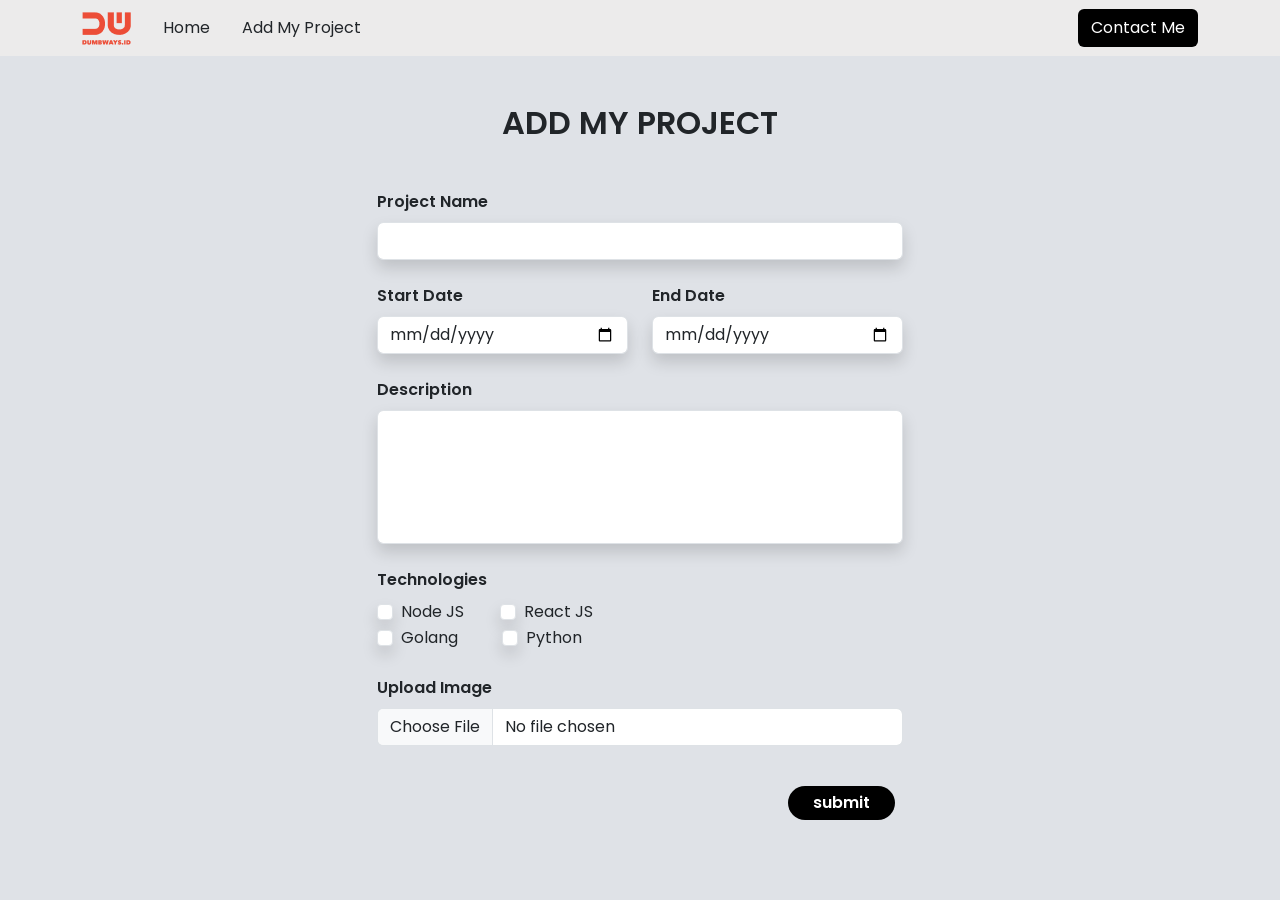
<file: Day 15 - Auth and Session/views/addProject.html>
<!DOCTYPE html>
<html lang="en">
<head>
    <meta charset="UTF-8">
    <meta http-equiv="X-UA-Compatible" content="IE=edge">
    <meta name="viewport" content="width=device-width, initial-scale=1.0">
    <title>Personal Web | Add Project</title>

    <!-- font awesome-->
    <link rel="stylesheet" href="https://cdnjs.cloudflare.com/ajax/libs/font-awesome/6.3.0/css/all.min.css" integrity="sha512-SzlrxWUlpfuzQ+pcUCosxcglQRNAq/DZjVsC0lE40xsADsfeQoEypE+enwcOiGjk/bSuGGKHEyjSoQ1zVisanQ==" crossorigin="anonymous" referrerpolicy="no-referrer" />

    <!-- font -->
    <link rel="preconnect" href="https://fonts.googleapis.com">
    <link rel="preconnect" href="https://fonts.gstatic.com" crossorigin>
    <link href="https://fonts.googleapis.com/css2?family=Poppins:wght@300;500;700&display=swap" rel="stylesheet">

    <!-- style css -->
    <link href="https://cdn.jsdelivr.net/npm/bootstrap@5.3.0-alpha3/dist/css/bootstrap.min.css" rel="stylesheet" integrity="sha384-KK94CHFLLe+nY2dmCWGMq91rCGa5gtU4mk92HdvYe+M/SXH301p5ILy+dN9+nJOZ" crossorigin="anonymous">

    
</head>
<body style="background-color: #dfe2e7; font-family: 'Poppins';">
    
    <!-- start navbar -->
    <nav class="navbar navbar-expand-lg d-flex" style="background-color: #ecebeb;">
        <div class="container">
            <img src="../public/images/logo.png" alt="logo">

            <!-- hamburger menu -->
            <button class="navbar-toggler border-0" type="button" data-bs-toggle="collapse" data-bs-target="#navbarSupportedContent" aria-controls="navbarSupportedContent" aria-expanded="false" aria-label="Toggle navigation">
                <span class="navbar-toggler-icon"></span>
            </button>
            <!-- hamburger menu -->

            <div class="collapse navbar-collapse" id="navbarSupportedContent">
                <ul class="navbar-nav">
                    <li class="nav-item me-3 ms-lg-4">
                        <a class="nav-link text-dark" href="/">Home</a>
                    </li>
                    <li class="nav-item">
                        <a class="nav-link text-dark" href="/showProject">Add My Project</a>
                    </li>
                </ul>
                <button class="btn bg-black ms-auto text-white" type="submit"><a href="/contact" class="nav-link">Contact Me</a></button>
            </div>
        </div>
    </nav>
    <!-- end navbar -->

    <form action="/addProject" method="post" enctype="multipart/form-data">
        <div class="form">
            <div class="container w-75" style="max-width: 550px;">
                <p class="h2 fw-semibold text-center pt-5">ADD MY PROJECT</p>
                <div class="mb-3 mt-5 fw-semibold">
                    <label for="projectName" class="form-label">Project Name</label>
                    <input type="text" class="form-control bg-white shadow" id="projectName" name="projectName">
                </div>
                <div class="row mb-3 fw-semibold pt-2">
                    <div class="col">
                        <label for="startDate" class="form-label">Start Date</label>
                        <input type="date" name="startDate" class="form-control bg-white shadow" aria-label="startDate" id="startDate">
                    </div>
                    <div class="col">
                        <label for="endDate" class="form-label">End Date</label>
                        <input type="date" name="endDate" class="form-control bg-white shadow" aria-label="endDate" id="endDate">
                    </div>
                </div>
                <div class="mb-3 fw-semibold">
                    <label for="desc" class="form-label mt-2">Description</label>
                    <textarea class="form-control bg-white shadow" name="desc" id="desc" rows="5" style="resize:none;"></textarea>
                </div>

                <div>
                    <!-- top -->
                    <div>
                        <div>
                            <label for="tech" class="form-label fw-semibold mt-2">Technologies</label>
                        </div>
                        <div class="form-check form-check-inline">
                            <label class="form-check-label" for="tech-one">Node JS</label>
                            <input class="form-check-input border-1 shadow" type="checkbox" name="nodeJs" id="tech-one"
                                value="NodeJs">
                        </div>
                        <div class="form-check form-check-inline ms-3">
                            <label class="form-check-label" for="tech-two">React JS</label>
                            <input class="form-check-input border-1 shadow" type="checkbox" name="reactJs" id="tech-two"
                                value="ReactJs">
                        </div>
                    </div>
                    <!-- end top -->

                    <!-- bottom -->
                    <div>
                        <div class="form-check form-check-inline">
                            <label class="form-check-label" for="tech-four">Golang</label>
                            <input class="form-check-input border-1 shadow" type="checkbox" id="tech-four" name="golang"
                                value="Golang">
                        </div>
                        <div class="form-check form-check-inline ms-4">
                            <label class="form-check-label" for="tech-three">Python</label>
                            <input class="form-check-input border-1 shadow" type="checkbox" id="tech-three" name="python"
                                value="Python">
                        </div>
                    </div>
                    <!-- end bottom -->
                </div>

                <div class="mt-3 fw-semibold pb-3">
                    <label for="upFile" class="form-label mt-2">Upload Image</label>
                    <div>
                        <input class="form-control bg-white " type="file" id="upFile" name="uploadImage">
                    </div>
                </div>
                <div class="d-flex justify-content-end">
                    <button
                        class="btn me-md-2 bg-black text-white rounded-pill mt-4 mb-5 ps-4 pt-1 pb-1 pe-4 fw-semibold"
                        type="submit">submit</button>
                </div>
            </div>
        </div>
        </div>
    </form>
    
    <div id="take"></div>

    <script src="https://cdn.jsdelivr.net/npm/bootstrap@5.3.0-alpha3/dist/js/bootstrap.bundle.min.js" integrity="sha384-ENjdO4Dr2bkBIFxQpeoTz1HIcje39Wm4jDKdf19U8gI4ddQ3GYNS7NTKfAdVQSZe" crossorigin="anonymous"></script>
    <!-- <script src="../public/js/addProject.js"></script> -->

</body>
</html>
</file>
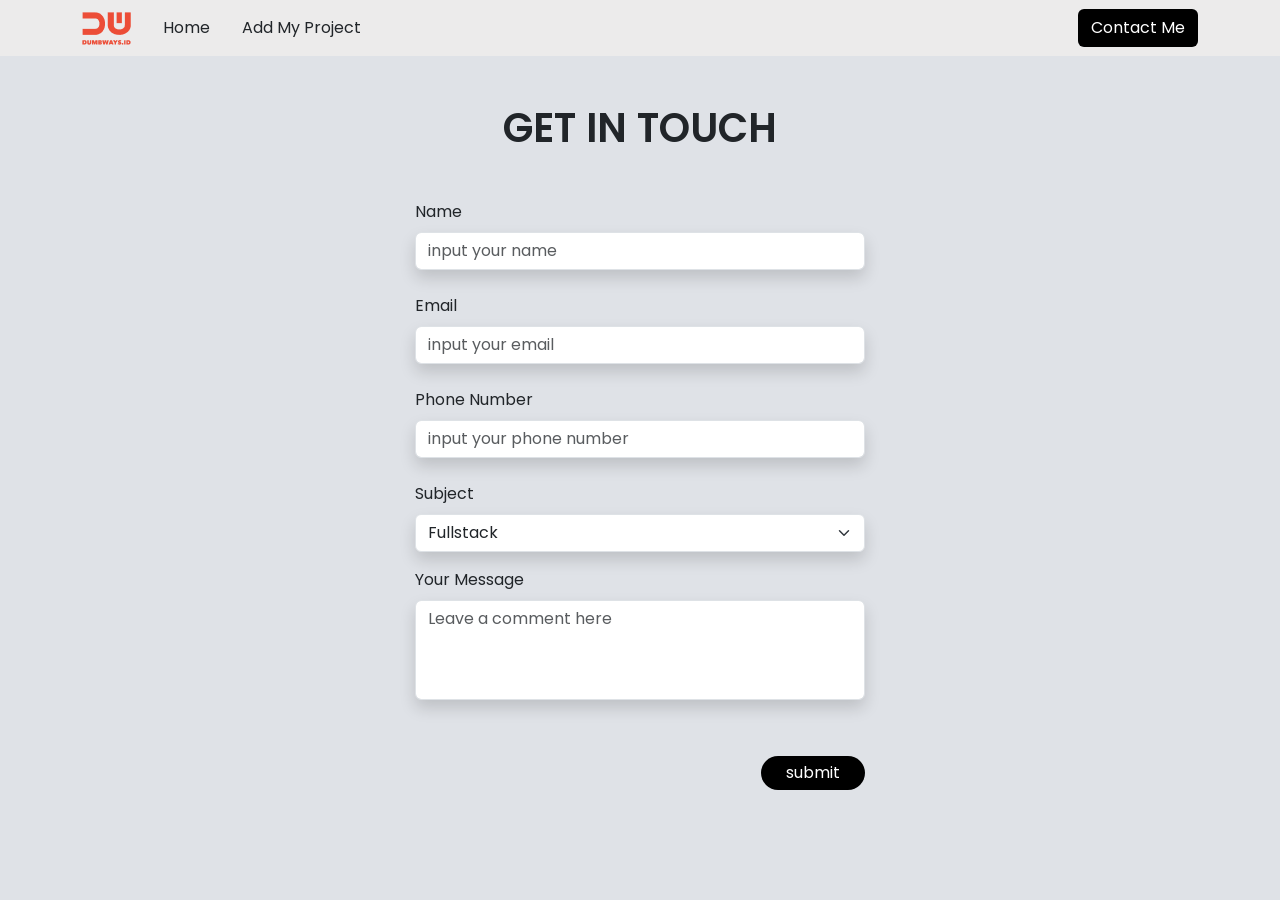
<file: Day 15 - Auth and Session/views/contact-me.html>
<!DOCTYPE html>
<html lang="en">
<head>
    <meta charset="UTF-8">
    <meta http-equiv="X-UA-Compatible" content="IE=edge">
    <meta name="viewport" content="width=device-width, initial-scale=1.0">
    <title>Personal Web | Contact Me</title>

    <!-- font awesome-->
    <link rel="stylesheet" href="https://cdnjs.cloudflare.com/ajax/libs/font-awesome/6.3.0/css/all.min.css" integrity="sha512-SzlrxWUlpfuzQ+pcUCosxcglQRNAq/DZjVsC0lE40xsADsfeQoEypE+enwcOiGjk/bSuGGKHEyjSoQ1zVisanQ==" crossorigin="anonymous" referrerpolicy="no-referrer" />

    <!-- font -->
    <link rel="preconnect" href="https://fonts.googleapis.com">
    <link rel="preconnect" href="https://fonts.gstatic.com" crossorigin>
    <link href="https://fonts.googleapis.com/css2?family=Poppins:wght@300;500;700&display=swap" rel="stylesheet">

    <!-- style css -->
    <link href="https://cdn.jsdelivr.net/npm/bootstrap@5.3.0-alpha3/dist/css/bootstrap.min.css" rel="stylesheet" integrity="sha384-KK94CHFLLe+nY2dmCWGMq91rCGa5gtU4mk92HdvYe+M/SXH301p5ILy+dN9+nJOZ" crossorigin="anonymous">

</head>
<body style="background-color: #dfe2e7; font-family: 'Poppins';">

    <!-- start navbar -->
    <nav class="navbar navbar-expand-lg d-flex" style="background-color: #ecebeb;">
        <div class="container">
            <img src="../public/images/logo.png" alt="logo">

            <!-- hamburger menu -->
            <button class="navbar-toggler border-0" type="button" data-bs-toggle="collapse" data-bs-target="#navbarSupportedContent" aria-controls="navbarSupportedContent" aria-expanded="false" aria-label="Toggle navigation">
                <span class="navbar-toggler-icon"></span>
            </button>
            <!-- hamburger menu -->

            <div class="collapse navbar-collapse" id="navbarSupportedContent">
                <ul class="navbar-nav">
                    <li class="nav-item me-3 ms-lg-4">
                        <a class="nav-link text-dark" href="/">Home</a>
                    </li>
                    <li class="nav-item">
                        <a class="nav-link text-dark" href="/showProject">Add My Project</a>
                    </li>
                </ul>
                <button class="btn bg-black ms-auto text-white" type="submit"><a href="/contact" class="nav-link">Contact Me</a></button>
            </div>
        </div>
    </nav>
    <!-- end navbar -->

    <!-- start form -->
    <form action="" class="d-flex justify-content-center mt-5">
        <div class="container-form" style="min-width:450px">
            <h1 class="fw-semibold mb-5 text-uppercase text-center">Get in touch</h1>

            <div class="mb-3 row">
                <label for="name" class="form-label mb-2">Name
                    <input type="text" id="name" placeholder="input your name" class="form-control mt-2 shadow">
                </label>
            </div>
            <div class="mb-3 row">
                <label for="email" class="form-label">Email
                    <input type="email" id="email" placeholder="input your email" class="form-control mt-2 shadow">
                </label>
            </div>
            <div class="mb-3 row">
                <label for="phone-number" class="form-label ">Phone Number
                    <input type="text" id="phone-number" placeholder="input your phone number" class="form-control shadow mt-2">
                </label>
            </div>
            <div class="dropdown row mb-3">
                <label for="subject">Subject
                    <select name="Subject" id="subject" class="form-select mt-2 shadow">
                        <option value="Fullstack">Fullstack</option>
                        <option value="Backend">Backend</option>
                        <option value="Frontend">Frontend</option>
                    </select>
                </label>
            </div>
            <div class="form">
                <label for="msg">Your Message</label>
                <textarea class="form-control mt-2 shadow" placeholder="Leave a comment here" id="msg" style="resize:none; height: 100px;"></textarea>
            </div>

            <div class="mt-5 d-flex justify-content-end">
                <button type="button" class="btn rounded-pill py-1 px-4 mt-2 mb-5 " onclick="getData()" style="background-color: #000; color: #fff;">submit</button>
            </div>
        </div>
    </form>
    <!-- End form -->

    <script src="https://cdn.jsdelivr.net/npm/bootstrap@5.3.0-alpha3/dist/js/bootstrap.bundle.min.js" integrity="sha384-ENjdO4Dr2bkBIFxQpeoTz1HIcje39Wm4jDKdf19U8gI4ddQ3GYNS7NTKfAdVQSZe" crossorigin="anonymous"></script> 
    <script src="../public/js/script.js"></script>
</body>
</html>
</file>
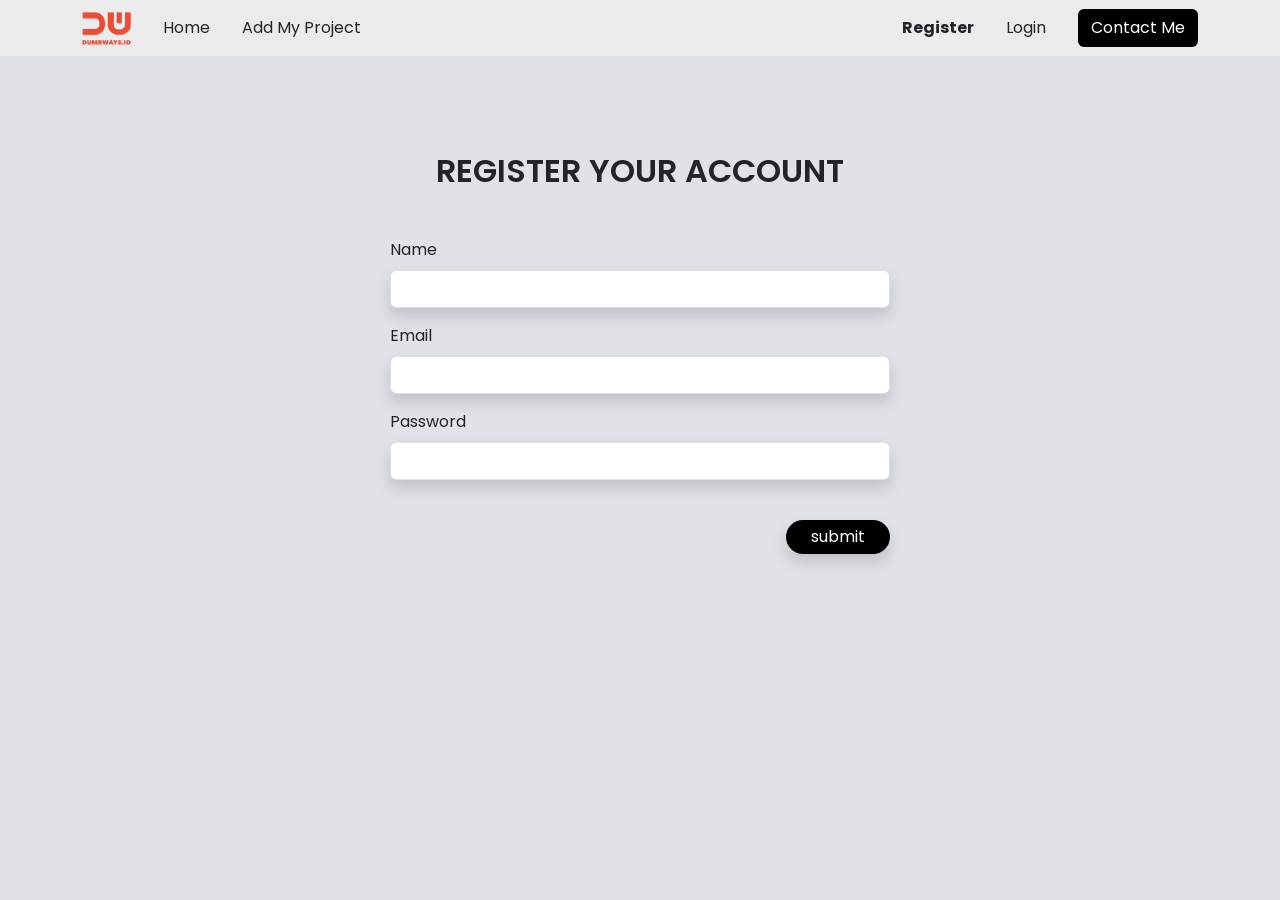
<file: Day 15 - Auth and Session/views/register.html>
<!DOCTYPE html>
<html lang="en">

<head>
    <meta charset="UTF-8">
    <meta http-equiv="X-UA-Compatible" content="IE=edge">
    <meta name="viewport" content="width=device-width, initial-scale=1.0">
    <title>Register Page</title>

    <!-- font awesome-->
    <link rel="stylesheet" href="https://cdnjs.cloudflare.com/ajax/libs/font-awesome/6.3.0/css/all.min.css"
        integrity="sha512-SzlrxWUlpfuzQ+pcUCosxcglQRNAq/DZjVsC0lE40xsADsfeQoEypE+enwcOiGjk/bSuGGKHEyjSoQ1zVisanQ=="
        crossorigin="anonymous" referrerpolicy="no-referrer" />

    <!-- font -->
    <link rel="preconnect" href="https://fonts.googleapis.com">
    <link rel="preconnect" href="https://fonts.gstatic.com" crossorigin>
    <link href="https://fonts.googleapis.com/css2?family=Poppins:wght@300;500;700&display=swap" rel="stylesheet">

    <!-- style bootstrap-->
    <link href="https://cdn.jsdelivr.net/npm/bootstrap@5.3.0-alpha3/dist/css/bootstrap.min.css" rel="stylesheet"
        integrity="sha384-KK94CHFLLe+nY2dmCWGMq91rCGa5gtU4mk92HdvYe+M/SXH301p5ILy+dN9+nJOZ" crossorigin="anonymous">

</head>

<body style="font-family:'Poppins'; background-color: #dfe2e7;">

    <!-- start navbar -->
    <nav class="navbar navbar-expand-lg d-flex" style="background-color: #ecebeb;">
        <div class="container">
            <img src="../public/images/logo.png" alt="logo">

            <!-- hamburger menu -->
            <button class="navbar-toggler border-0" type="button" data-bs-toggle="collapse"
                data-bs-target="#navbarSupportedContent" aria-controls="navbarSupportedContent" aria-expanded="false"
                aria-label="Toggle navigation">
                <span class="navbar-toggler-icon"></span>
            </button>
            <!-- hamburger menu -->

            <div class="collapse navbar-collapse" id="navbarSupportedContent">
                <ul class="navbar-nav">
                    <li class="nav-item me-3 ms-lg-4">
                        <a class="nav-link text-dark" href="/">Home</a>
                    </li>
                    <li class="nav-item">
                        <a class="nav-link text-dark" href="/showProject">Add My Project</a>
                    </li>
                </ul>

                <div class="collapse navbar-collapse d-flex justify-content-end mx-4">
                    <ul class="navbar-nav">
                        <li class="nav-item me-3 ms-lg-4">
                            <a class="nav-link text-dark fw-bold" href=/showregister>Register</a>
                        </li>
                        <li class="nav-item">
                            <a class="nav-link text-dark" href=/showlogin>Login</a>
                        </li>
                    </ul>
                </div>
                <button class="btn bg-black ms-auto text-white" type="submit"><a href="/contact"
                        class="nav-link">Contact Me</a></button>
            </div>
        </div>
    </nav>
    <!-- end navbar -->

    <div class="container d-flex justify-content-center mt-5">
        <form action="/register" method="POST" style="min-width: 500px;">
            <h2 class="fw-semibold mb-5 text-center mt-5">REGISTER YOUR ACCOUNT</h2>
                <div class="mb-3">
                    <label for="form-name" class="form-label">Name</label>
                    <input type="text" class="form-control shadow" id="form-name" name="name">
                </div>
                <div class="mb-3">
                    <label for="form-email" class="form-label">Email</label>
                    <input type="email" class="form-control shadow" id="form-email" name="email">
                </div>
                <div class="mb-3">
                    <label for="form-pass" class="form-label">Password</label>
                    <input type="password" class="form-control shadow" id="form-pass" name="pass">
                </div>
                <div class="d-flex justify-content-end">
                    <button type="submit" class="btn bg-black text-white rounded-pill px-4 py-1 mt-4 shadow">submit</button>
                </div>
        </form>
    </div>
</body>

</html>
</file>
